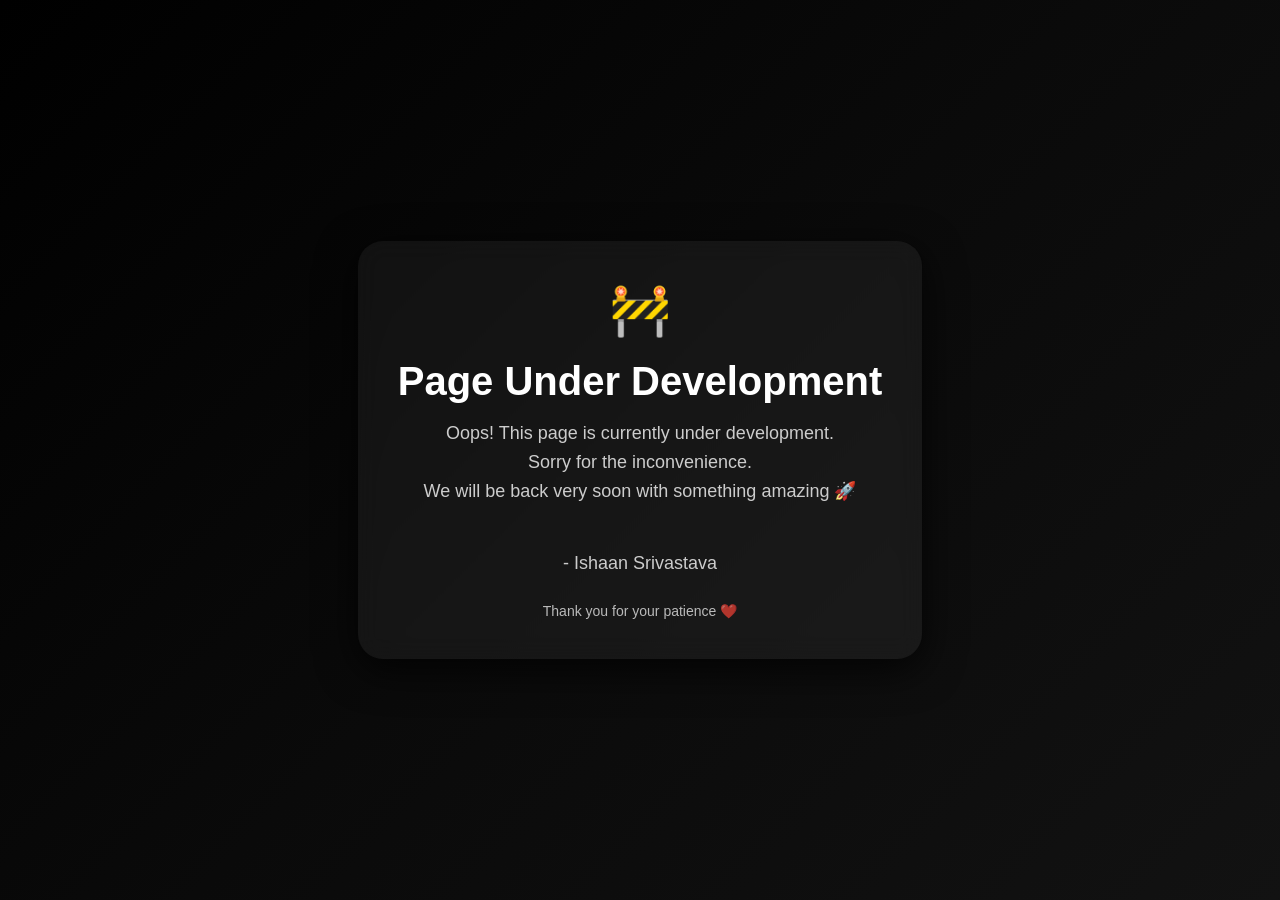
<file: backsoon.html>
<!DOCTYPE html>
<html lang="en">
    <head>
        <meta charset="UTF-8">
        <title>Coming Soon - Ishaan</title>
        <meta name="viewport" content="width=device-width, initial-scale=1.0">
        <link rel="stylesheet" href="back-soon.css">
    </head>

    <body>

        <div class="container">
            <div class="emoji">🚧</div>

            <h1>Page Under Development</h1>

            <p>
                Oops! This page is currently under development.<br>
                Sorry for the inconvenience.<br>
                We will be back very soon with something amazing 🚀
            </p> <br>
            <p>- Ishaan Srivastava</p>

            <div class="footer-text">
                Thank you for your patience ❤️
            </div>
        </div>

    </body>
</html>
</file>
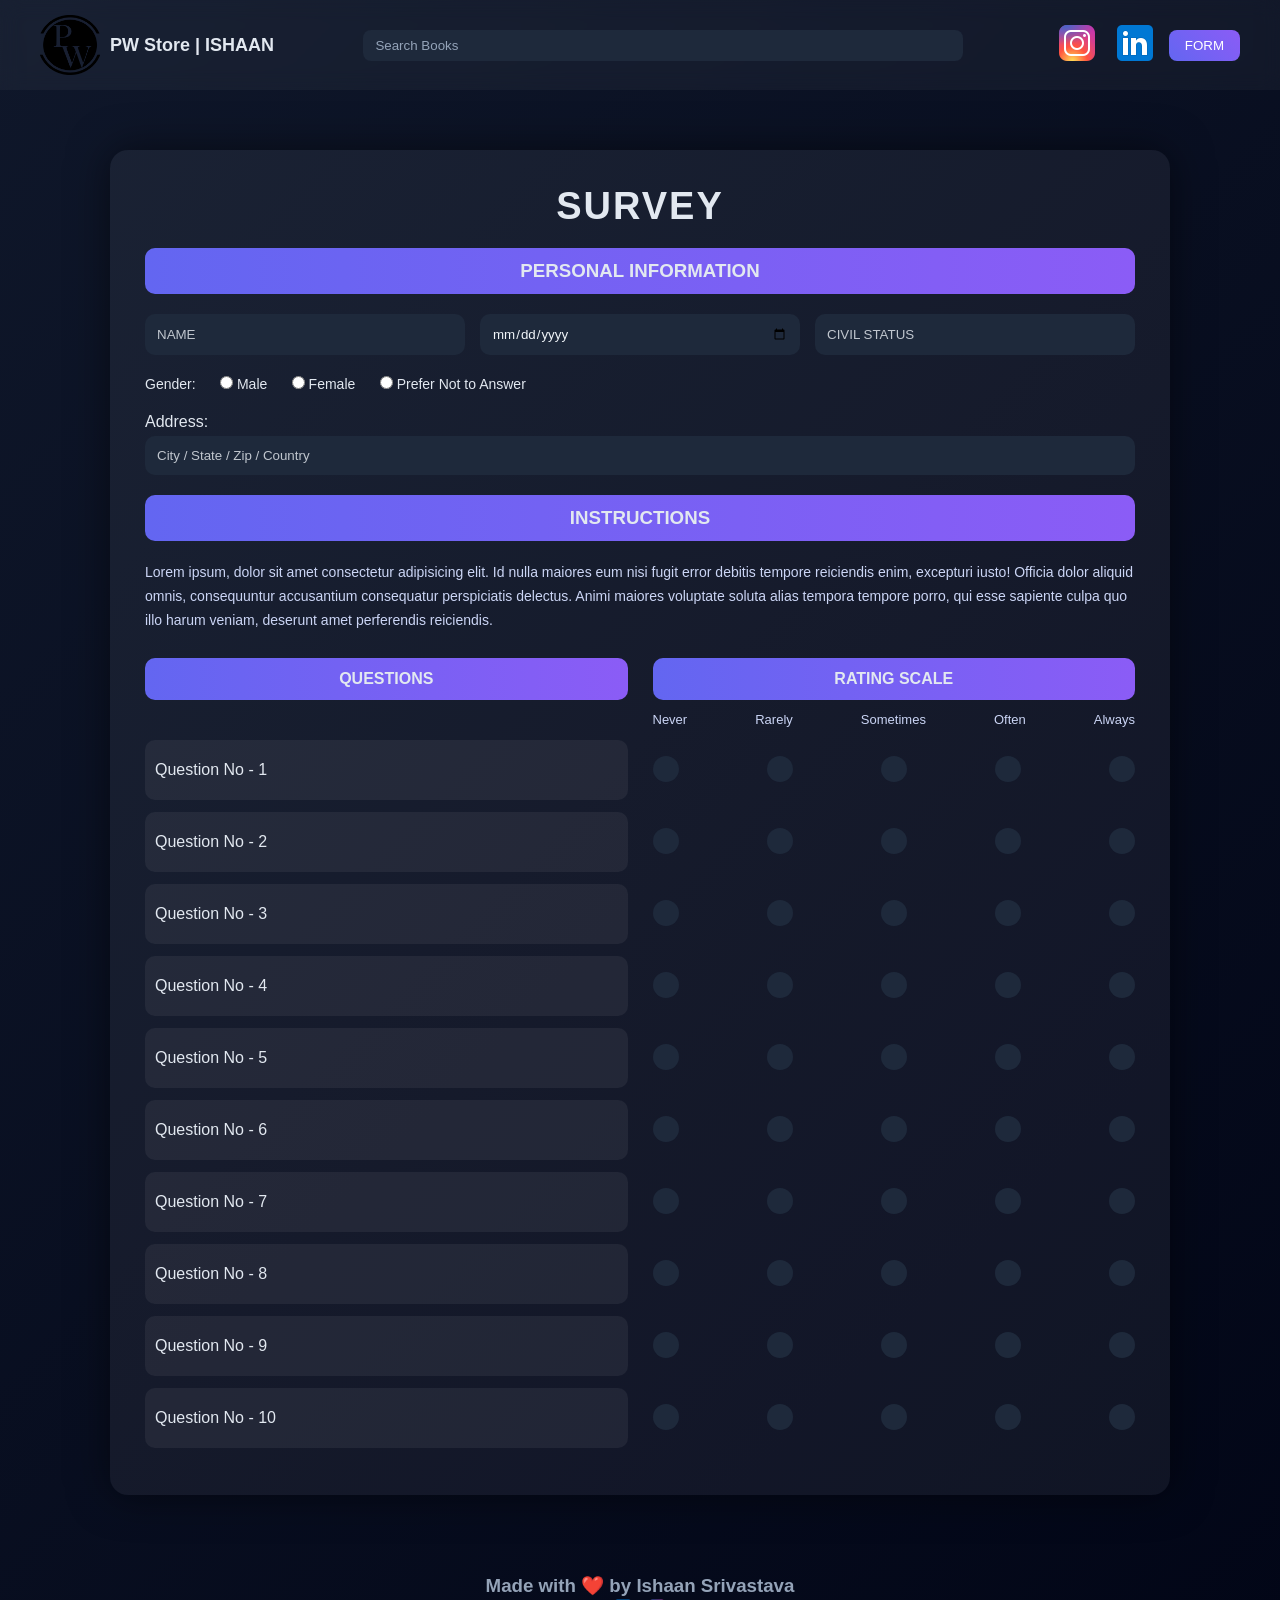
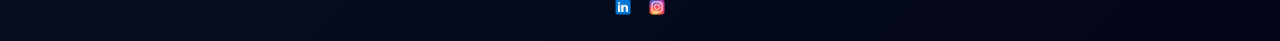
<file: contact2.html>
<!doctype html>
<html lang="en">

<head>
    <meta charset="UTF-8" />
    <meta name="viewport" content="width=device-width, initial-scale=1.0" />
    <title>Document</title>
    <link rel="stylesheet" href="contact2.css" />
</head>

<body>
    <header>
        <div class="logo">
            <div><img src="images/pwlogo.png" alt="Logo" class="logo" /></div>
            <div>
                <h2>PW Store | ISHAAN</h2>
            </div>
        </div>

        <input type="text" placeholder="Search Books" id="search-box" />

        <div class="nav-buttons">
            <a href="#"><img src="images/insta.png" alt /></a>
            <a href="#"><img src="images/linkedin.png" alt /></a>
            <button class="login">FORM</button>
        </div>
    </header>
    <!-- -------------------------------------------------------------------------------------------------- -->

    <main class="container">
        <form action="">
            <!-- -------------------------------------------------------------------------------------------------- -->

            <section class="formHeader1">
                <h1>SURVEY</h1>
                <h3>PERSONAL INFORMATION</h3>
            </section>
            <!-- -------------------------------------------------------------------------------------------------- -->
            <section class="personalInfo">
                <div class="pInfo">
                    <input type="text" placeholder="NAME" />
                    <input type="date" placeholder="DOB" />
                    <input type="text" placeholder="CIVIL STATUS" />
                </div>

                <div class="gender">
                    <label>Gender:</label>
                    <label><input type="radio" name="gender" /> Male</label>
                    <label><input type="radio" name="gender" /> Female</label>
                    <label><input type="radio" name="gender" /> Prefer Not to Answer</label>
                </div>

                <div class="address">
                    <label for="">Address:</label>
                    <input type="text" placeholder="City / State / Zip / Country" />
                </div>
            </scetion>
            <!-- -------------------------------------------------------------------------------------------------- -->

            <section class="formHeader2">
                <h3>INSTRUCTIONS</h3>
                <p>
                    Lorem ipsum, dolor sit amet consectetur adipisicing elit. Id nulla
                    maiores eum nisi fugit error debitis tempore reiciendis enim,
                    excepturi iusto! Officia dolor aliquid omnis, consequuntur
                    accusantium consequatur perspiciatis delectus. Animi maiores
                    voluptate soluta alias tempora tempore porro, qui esse sapiente
                    culpa quo illo harum veniam, deserunt amet perferendis reiciendis.
                </p>
            </section>
            <!-- -------------------------------------------------------------------------------------------------- -->

            <section class="container2">
                <div class="questions">
                    <div class="question-title">QUESTIONS</div>

                    <div class="question-box qbox-1">Question No - 1</div>
                    <div class="question-box">Question No - 2</div>
                    <div class="question-box">Question No - 3</div>
                    <div class="question-box">Question No - 4</div>
                    <div class="question-box">Question No - 5</div>
                    <div class="question-box">Question No - 6</div>
                    <div class="question-box">Question No - 7</div>
                    <div class="question-box">Question No - 8</div>
                    <div class="question-box">Question No - 9</div>
                    <div class="question-box">Question No - 10</div>
                </div>
                <!-- --------------------- -->
                <div class="answers">
                    <div class="answer-title">RATING SCALE</div>

                    <div class="rating-header">
                        <span>Never</span>
                        <span>Rarely</span>
                        <span>Sometimes</span>
                        <span>Often</span>
                        <span>Always</span>
                    </div>

                    <div class="rating-row">
                        <div class="row">
                            <div class="circle"><input type="radio" name="1"></div>
                            <div class="circle"><input type="radio" name="1"></div>
                            <div class="circle"><input type="radio" name="1"></div>
                            <div class="circle"><input type="radio" name="1"></div>
                            <div class="circle"><input type="radio" name="1"></div>
                        </div>

                        <div class="row">
                            <div class="circle"><input type="radio" name="2"></div>
                            <div class="circle"><input type="radio" name="2"></div>
                            <div class="circle"><input type="radio" name="2"></div>
                            <div class="circle"><input type="radio" name="2"></div>
                            <div class="circle"><input type="radio" name="2"></div>
                        </div>

                        <div class="row">
                            <div class="circle"><input type="radio" name="3"></div>
                            <div class="circle"><input type="radio" name="3"></div>
                            <div class="circle"><input type="radio" name="3"></div>
                            <div class="circle"><input type="radio" name="3"></div>
                            <div class="circle"><input type="radio" name="3"></div>
                        </div>

                        <div class="row">
                            <div class="circle"><input type="radio" name="4"></div>
                            <div class="circle"><input type="radio" name="4"></div>
                            <div class="circle"><input type="radio" name="4"></div>
                            <div class="circle"><input type="radio" name="4"></div>
                            <div class="circle"><input type="radio" name="4"></div>
                        </div>

                        <div class="row">
                            <div class="circle"><input type="radio" name="5"></div>
                            <div class="circle"><input type="radio" name="5"></div>
                            <div class="circle"><input type="radio" name="5"></div>
                            <div class="circle"><input type="radio" name="5"></div>
                            <div class="circle"><input type="radio" name="5"></div>
                        </div>

                        <div class="row">
                            <div class="circle"><input type="radio" name="6"></div>
                            <div class="circle"><input type="radio" name="6"></div>
                            <div class="circle"><input type="radio" name="6"></div>
                            <div class="circle"><input type="radio" name="6"></div>
                            <div class="circle"><input type="radio" name="6"></div>
                        </div>

                        <div class="row">
                            <div class="circle"><input type="radio" name="7"></div>
                            <div class="circle"><input type="radio" name="7"></div>
                            <div class="circle"><input type="radio" name="7"></div>
                            <div class="circle"><input type="radio" name="7"></div>
                            <div class="circle"><input type="radio" name="7"></div>
                        </div>

                        <div class="row">
                            <div class="circle"><input type="radio" name="8"></div>
                            <div class="circle"><input type="radio" name="8"></div>
                            <div class="circle"><input type="radio" name="8"></div>
                            <div class="circle"><input type="radio" name="8"></div>
                            <div class="circle"><input type="radio" name="8"></div>
                        </div>

                        <div class="row">
                            <div class="circle"><input type="radio" name="9"></div>
                            <div class="circle"><input type="radio" name="9"></div>
                            <div class="circle"><input type="radio" name="9"></div>
                            <div class="circle"><input type="radio" name="9"></div>
                            <div class="circle"><input type="radio" name="9"></div>
                        </div>

                        <div class="row">
                            <div class="circle"><input type="radio" name="10"></div>
                            <div class="circle"><input type="radio" name="10"></div>
                            <div class="circle"><input type="radio" name="10"></div>
                            <div class="circle"><input type="radio" name="10"></div>
                            <div class="circle"><input type="radio" name="10"></div>
                        </div>

                    </div>
                </div>
            </section>
            <!-- -------------------------------------------------------------------------------------------------- -->
        </form>
    </main>

    <!-- -------------------------------------------------------------------------------------------------- -->

    <footer>
            <h3>Made with ❤️ by Ishaan Srivastava</h3>
            <a href="https://www.linkedin.com/in/ishaan-srivastava-1a860722a" target="_blank"><img src="images/linkedin.png" alt="LinkedIn"></a>
            <a href="https://www.instagram.com/ig.ishaan.12" target="_blank"><img src="images/insta.png" alt="Instagram"></a>
        </footer>
</body>

</html>
</file>
<file: back-soon.css>
* {
    margin: 0;
    padding: 0;
    box-sizing: border-box;
    font-family: 'Segoe UI', sans-serif;
}

body {
    height: 100vh;
    display: flex;
    justify-content: center;
    align-items: center;

    /* PURE BLACK GRADIENT */
    background: linear-gradient(135deg, #000000, #0a0a0a, #121212);

    color: white;
    text-align: center;
}

/* MAIN CONTAINER (Glass Effect) */
.container {
    max-width: 600px;
    padding: 40px;
    border-radius: 25px;

    background: rgba(255, 255, 255, 0.05); /* subtle glass */
    backdrop-filter: blur(12px);

    box-shadow: 0 10px 40px rgba(0, 0, 0, 0.8);

    transition: 0.4s ease;
}


.container:hover {
    transform: scale(1.03);
    box-shadow: 0 0 25px rgba(255, 255, 255, 0.2),
                0 0 60px rgba(255, 255, 255, 0.1);
}

/* HEADING */
h1 {
    font-size: 40px;
    margin-bottom: 15px;
}

/* TEXT */
p {
    font-size: 18px;
    margin-bottom: 25px;
    line-height: 1.6;
    color: #ccc;
}

/* ICON */
.emoji {
    font-size: 50px;
    margin-bottom: 20px;
}

/* BUTTON */
.btn {
    padding: 10px 20px;
    background: white;
    color: black;
    border: none;
    border-radius: 25px;
    cursor: pointer;
    font-weight: bold;
    transition: 0.3s;
}

/* FOOTER TEXT */
.footer-text {
    margin-top: 20px;
    font-size: 14px;
    opacity: 0.7;
}
</file>
<file: contact2.css>
/* ---------------- RESET ---------------- */
* {
    margin: 0;
    padding: 0;
    box-sizing: border-box;
    font-family: 'Segoe UI', sans-serif;
}

body {
    background: linear-gradient(135deg, #0f172a, #020617);
    color: #e2e8f0;
}

/* ---------------- HEADER ---------------- */
header {
    display: flex;
    justify-content: space-between;
    align-items: center;
    padding: 15px 40px;
    background: rgba(255, 255, 255, 0.04);
    backdrop-filter: blur(10px);
}

.logo {
    display: flex;
    align-items: center;
    gap: 10px;
}

.logo img {
  height: 60px;
  width: 60px;
}

#search-box {
  width: 50%;
  padding: 8px;
}

header h2 {
    font-size: 18px;
}

#search-box {
    padding: 8px 12px;
    border-radius: 8px;
    border: none;
    outline: none;
    background: #1e293b;
    color: white;
}

#search-box::placeholder {
    color: #94a3b8;
}

/* ---------------- NAV ---------------- */
.nav-buttons {
    display: flex;
    align-items: center;
    gap: 10px;
}

.login {
    padding: 8px 16px;
    border-radius: 8px;
    border: none;
    background: linear-gradient(45deg, #6366f1, #8b5cf6);
    color: white;
    cursor: pointer;
    transition: 0.3s;
}

.login:hover {
    transform: scale(1.05);
}

/* ---------------- MAIN ---------------- */
.container {
    max-width: 1100px;
    margin: 40px auto;
    padding: 20px;
}

/* ---------------- FORM ---------------- */
form {
    background: rgba(255, 255, 255, 0.05);
    padding: 35px;
    border-radius: 18px;
    box-shadow: 0 0 40px rgba(0,0,0,0.5);
}

/* ---------------- HEADERS ---------------- */
.formHeader1 h1 {
    text-align: center;
    font-size: 38px;
    margin-bottom: 10px;
    letter-spacing: 2px;
}

.formHeader1 h3,
.formHeader2 h3 {
    background: linear-gradient(90deg, #6366f1, #8b5cf6);
    padding: 12px;
    text-align: center;
    border-radius: 10px;
    margin: 20px 0;
    font-weight: 600;
}

.formHeader2 p {
    font-size: 14px;
    color: #cbd5f5;
    line-height: 1.7;
}

/* ---------------- PERSONAL INFO ---------------- */
.pInfo {
    display: flex;
    gap: 15px;
    margin-bottom: 20px;
}

.pInfo input {
    flex: 1;
}

/* ---------------- INPUTS ---------------- */
input[type="text"],
input[type="date"] {
    width: 100%;
    padding: 12px;
    border-radius: 10px;
    border: none;
    background: #1e293b;
    color: #f1f5f9;
    transition: 0.3s;
}

/* Placeholder fix */
::placeholder {
    color: #c0c6ce;
    opacity: 1;
}

input:focus {
    outline: 2px solid #8b5cf6;
    background: #020617;
}

input:focus::placeholder {
    color: #cbd5f5;
}

/* ---------------- GENDER ---------------- */
.gender {
    margin-bottom: 20px;
}

.gender label {
    margin-right: 20px;
    cursor: pointer;
    font-size: 14px;
}

/* ---------------- ADDRESS ---------------- */
.address input {
    width: 100%;
    margin-top: 5px;
}

/* ---------------- GRID ---------------- */
.container2 {
    display: grid;
    grid-template-columns: 1fr 1fr;
    gap: 25px;
    margin-top: 25px;
}

/* ---------------- TITLES ---------------- */
.question-title,
.answer-title {
    background: linear-gradient(90deg, #6366f1, #8b5cf6);
    text-align: center;
    padding: 12px;
    border-radius: 10px;
    margin-bottom: 12px;
    font-weight: 600;
}

/* ---------------- QUESTIONS ---------------- */
.question-box {
    height: 60px; /* SAME as .row */
    margin-bottom: 12px;
    background: rgba(255,255,255,0.06);
    border-radius: 10px;
    display: flex;
    align-items: center;
    padding: 10px;
    transition: 0.3s;
}

.qbox-1{
  margin-top: 40px;
}

.question-box:hover {
    transform: translateX(6px);
    background: rgba(255,255,255,0.12);
}

/* ---------------- RATING ---------------- */
.rating-header {
    display: flex;
    justify-content: space-between;
    margin-bottom: 12px;
    font-size: 13px;
    color: #cbd5f5;
}

/* EACH ROW SAME HEIGHT AS QUESTION */
.row {
    height: 60px; /* IMPORTANT: MATCHES question-box */
    display: flex;
    justify-content: space-between;
    align-items: center;
    margin-bottom: 12px;
}

/* ---------------- CUSTOM RADIO ---------------- */
.circle {
    width: 26px;
    height: 26px;
    border-radius: 50%;
    background: #1e293b;
    display: flex;
    align-items: center;
    justify-content: center;
    cursor: pointer;
    transition: 0.3s;
}

.circle input {
    appearance: none;
    width: 12px;
    height: 12px;
    border-radius: 50%;
}

/* Hover effect */
.circle:hover {
    background: #6366f1;
    opacity: 0.5;
}

/* Selected state */
.circle input:checked {
    background: #8b5cf6;
}

/* ---------------- FOOTER ---------------- */
footer {
    text-align: center;
    margin-top: 30px;
    padding: 20px;
    color: #94a3b8;
}

footer img {
    width: 20px;
    margin: 0 5px;
}
</file>
